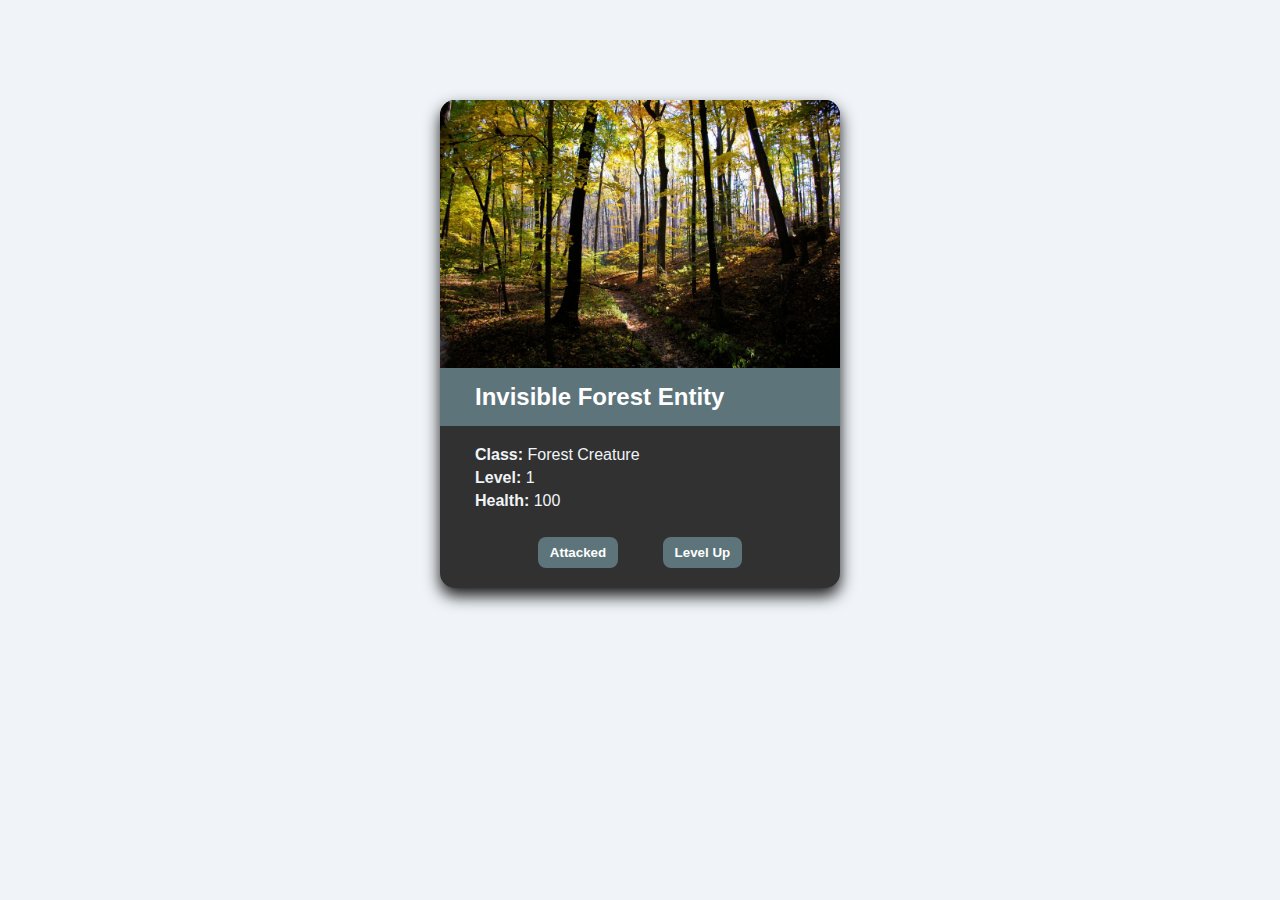
<file: charactercard/index.html>
<!DOCTYPE html>
<html lang="en">
  <head>
    <meta charset="UTF-8" />
    <meta name="viewport" content="width=device-width, initial-scale=1.0" />
    <title>Invisible Forest Entity</title>
    <meta name="description" content="Interactive character card for Invisible Forest Entity with level and health controls." />

    <!-- Open Graph (Facebook, LinkedIn, etc.) -->
    <meta property="og:type" content="website" />
    <meta property="og:title" content="Invisible Forest Entity Character Card" />
    <meta property="og:description" content="A JavaScript object character card with attack and level-up methods." />
    <meta property="og:url" content="https://example.com/wdd131/charactercard/" />
    <meta property="og:image" content="https://example.com/wdd131/charactercard/images/forest.jpg" />

    <!-- Twitter Card -->
    <meta name="twitter:card" content="summary_large_image" />
    <meta name="twitter:title" content="Invisible Forest Entity Character Card" />
    <meta name="twitter:description" content="A JavaScript object character card with attack and level-up methods." />
    <meta name="twitter:image" content="https://example.com/wdd131/charactercard/images/forest.jpg" />

    <link rel="stylesheet" href="./charactercard.css" />
    <script src="./charactercard.js" defer></script>
  </head>
  <body>
    <main class="card" aria-live="polite">
      <img class="image" src="./images/forest.jpg" alt="Invisible Forest Entity standing in a misty forest" />

      <h1 class="name" id="characterName"></h1>

      <section class="stats" aria-label="Character statistics">
        <p><strong>Class:</strong> <span id="characterClass"></span></p>
        <p><strong>Level:</strong> <span id="characterLevel"></span></p>
        <p><strong>Health:</strong> <span id="characterHealth"></span></p>
        <p id="statusMessage"></p>
      </section>

      <div class="buttons">
        <button type="button" id="attackBtn">Attacked</button>
        <button type="button" id="levelUpBtn">Level Up</button>
      </div>
    </main>
  </body>
</html>
</file>
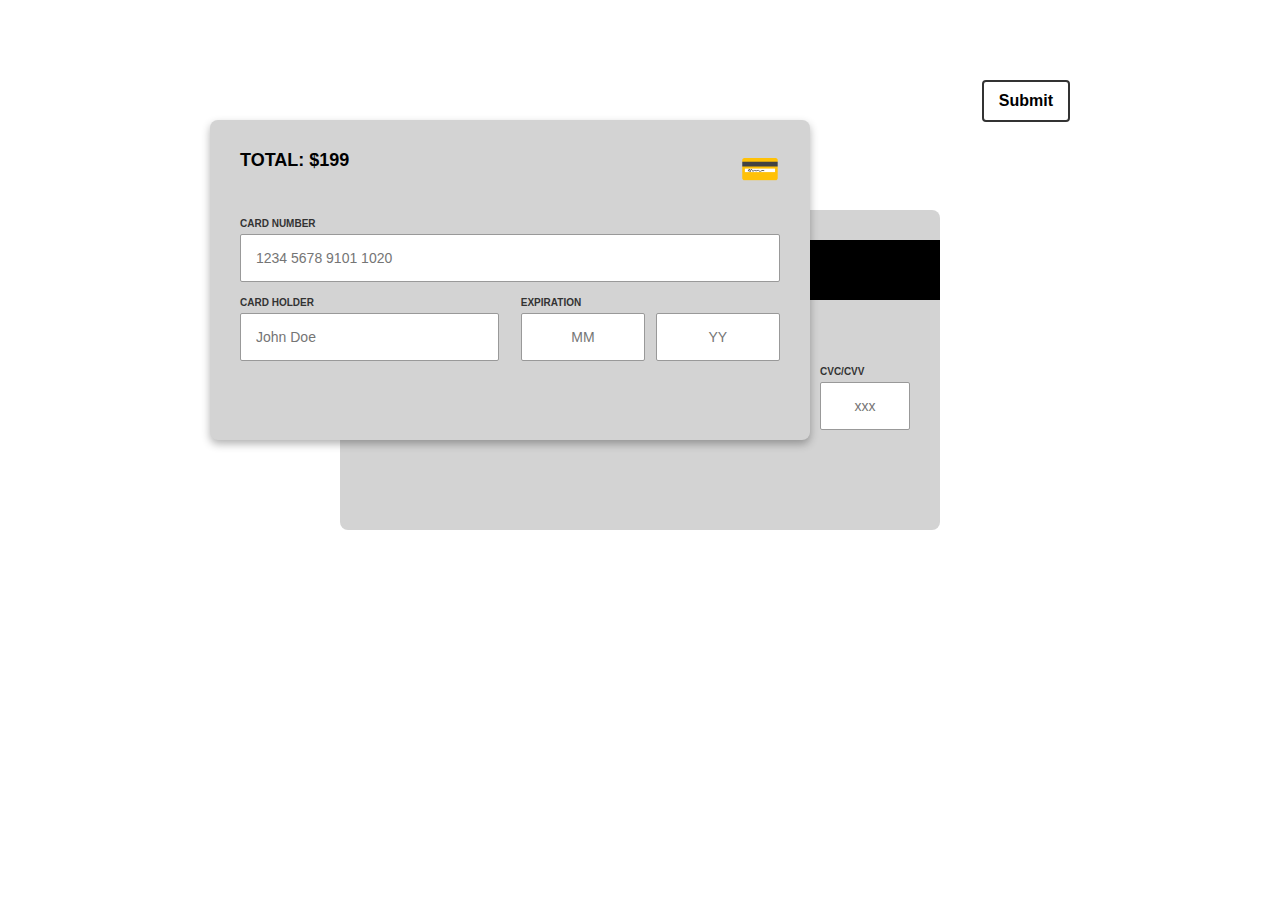
<file: creditcard/index.html>
<!DOCTYPE html>
<html lang="en">
<head>
    <meta charset="UTF-8">
    <meta name="viewport" content="width=device-width, initial-scale=1.0">
    <title>Credit Card Form</title>
    <link rel="icon" type="image/png" href="data:image/svg+xml,<svg xmlns='http://www.w3.org/2000/svg' viewBox='0 0 100 100'><text y='75' font-size='75'>💳</text></svg>">
    <link rel="stylesheet" href="creditcard.css">
    <script src="creditcard.js" defer></script>
</head>
<body>
    <main>
        <section class="errors"></section>
        <div class="card-container">
            <div class="card-front">
                <div class="card-total">TOTAL: $199</div>
                <div class="card-icon">💳</div>
                
                <div class="card-number-field">
                    <label for="number">CARD NUMBER</label>
                    <input type="text" id="number" name="cardNumber" placeholder="1234 5678 9101 1020" maxlength="16" required>
                </div>

                <div class="card-name-field">
                    <label for="name">CARD HOLDER</label>
                    <input type="text" id="name" name="cardName" placeholder="John Doe" required>
                </div>

                <div class="card-expiration-field">
                    <label for="expirationDate">EXPIRATION</label>
                    <input type="text" id="month" name="expMonth" placeholder="MM" maxlength="2" aria-labelledby="expirationDate" required>
                    <input type="text" id="year" name="expYear" placeholder="YY" maxlength="2" aria-labelledby="expirationDate" required>
                </div>
            </div>

            <div class="card-back">
                <div class="card-stripe"></div>
                <div class="card-cvv-field">
                    <label for="cvv">CVC/CVV</label>
                    <input type="text" id="cvv" name="cvv" placeholder="xxx" maxlength="3" required>
                </div>
            </div>

            <form id="cardForm">
                <button type="submit">Submit</button>
            </form>
        </div>
        <section id="message"></section>
    </main>
</body>
</html>
</file>
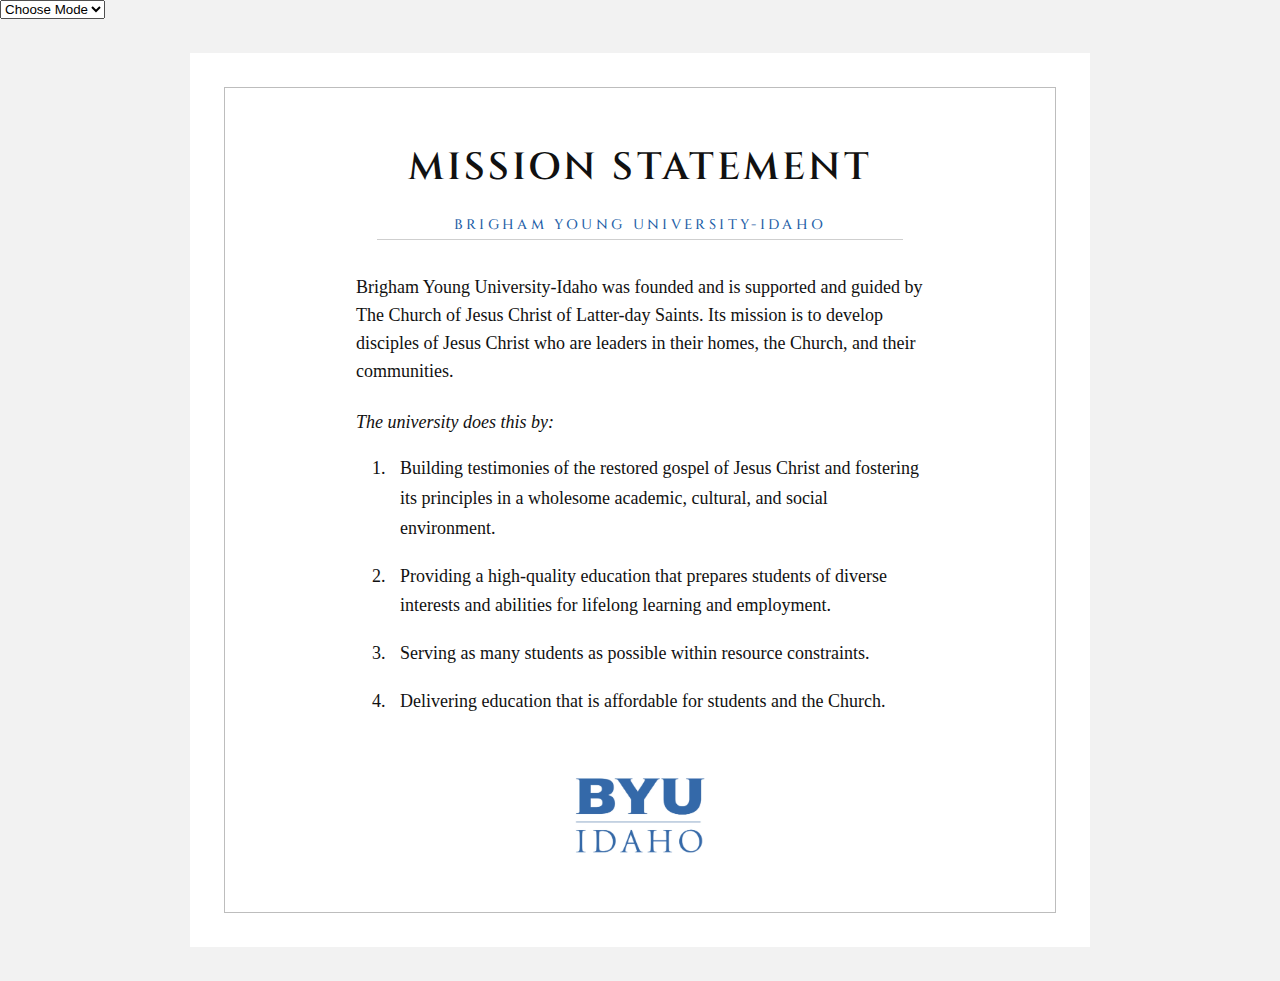
<file: mission/index.html>
<!doctype html>
<html lang="en">
<head>
  <meta name="viewport" content="width=device-width, initial-scale=1" />
  <meta description="Mission statement clone page assignment">
  <meta author="Corbin Probasco">
  <meta charset="utf-8" />
                  
  <title>Mission Statement</title>

  <link href="https://fonts.googleapis.com/css2?family=Cinzel&display=swap" rel="stylesheet">
  <link rel="stylesheet" href="styles.css"/>
  <script src="dom.js" defer></script>
</head>

<body>
  <select>
    <option>Choose Mode</option>
    <option value="dark">Dark</option>
    <option value="light">Light</option>
  </select>
  <main class="page">
    <div class="frame">
      <h1 class="title">MISSION STATEMENT</h1>

      <div class="subtitle">BRIGHAM YOUNG UNIVERSITY-IDAHO</div>
      <div class="line" aria-hidden="true"></div>

      <div class="main-text">
        <p>
          Brigham Young University-Idaho was founded and is supported and guided by
          The Church of Jesus Christ of Latter-day Saints. Its mission is to develop
          disciples of Jesus Christ who are leaders in their homes, the Church, and
          their communities.
        </p>

        <p class="italics">The university does this by:</p>

        <ol class="mission-list">
          <li>
            Building testimonies of the restored gospel of Jesus Christ and fostering its
            principles in a wholesome academic, cultural, and social environment.
          </li>
          <li>
            Providing a high-quality education that prepares students of diverse interests
            and abilities for lifelong learning and employment.
          </li>
          <li>
            Serving as many students as possible within resource constraints.
          </li>
          <li>
            Delivering education that is affordable for students and the Church.
          </li>
        </ol>

        <div class="logo">
            <img src="byui-logo-blue.webp" alt="logo" /> 
        </div>
      </div>
    </div>
  </main>
</body>
</html>
</file>
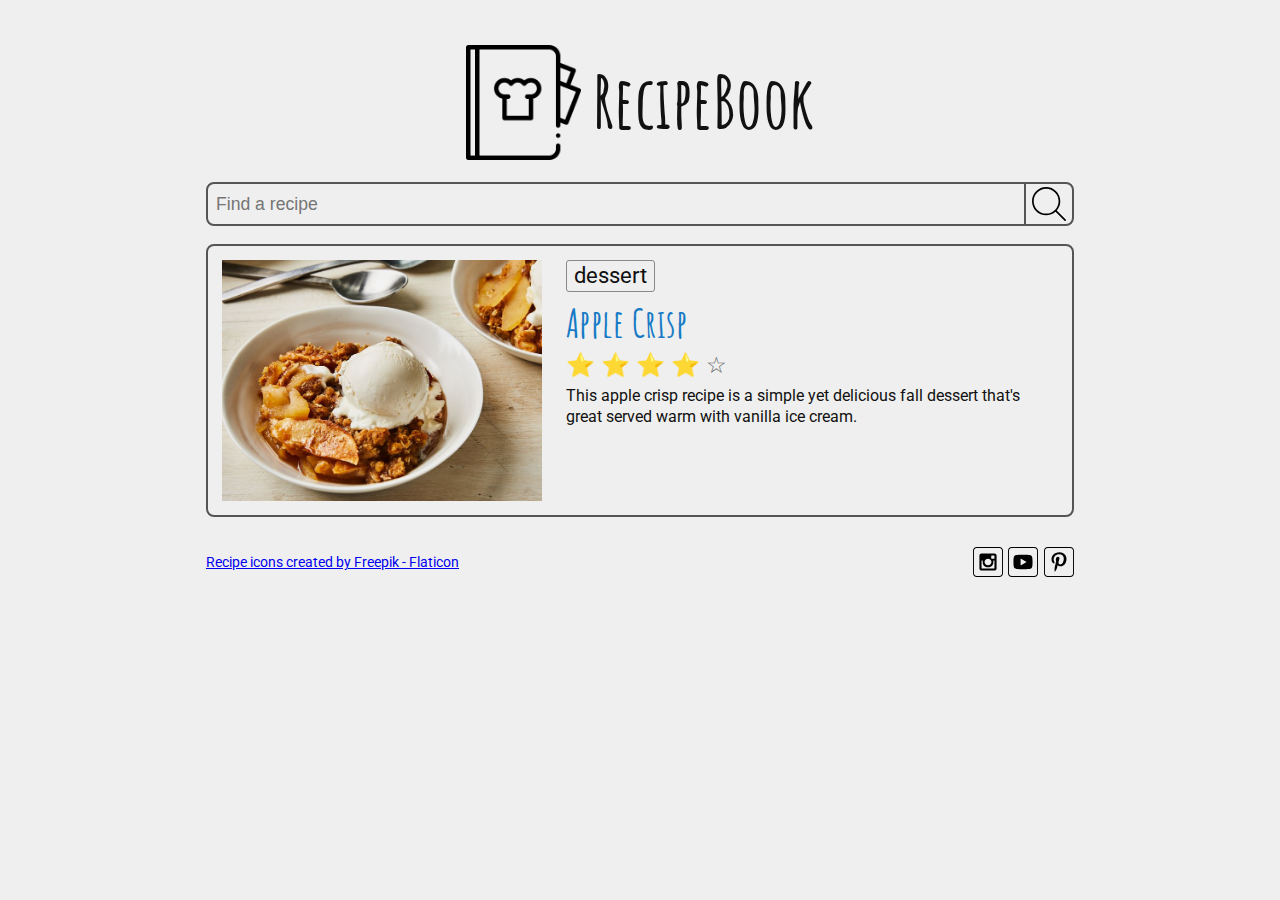
<file: recipies/index.html>
<!doctype html>
<html lang="en">
	<head>
		<meta charset="UTF-8">
		<meta name="viewport" content="width=device-width, initial-scale=1.0">
		<title>RecipeBook</title>
		<meta
			name="description"
			content="RecipeBook helps you quickly discover simple and delicious recipes like Apple Crisp."
		>
        <!-- Open Graph (Facebook, LinkedIn, etc.) -->
        <meta property="og:type" content="website">
		<meta property="og:title" content="RecipeBook">
		<meta property="og:description" content="Find simple and delicious recipes with RecipeBook.">
		<meta property="og:url" content="https://your-domain.example/recipies/">
		<meta property="og:image" content="images/social-preview-image.png">

        <!-- X Card -->
		<meta name="twitter:card" content="summary_large_image">
		<meta name="twitter:title" content="RecipeBook">
		<meta name="twitter:description" content="Find simple and delicious recipes with RecipeBook.">
		<meta name="twitter:image" content="images/social-preview-image.png">

        <!-- One favicon (ICO works everywhere) -->
        <link rel="icon" href="/favicon.ico">

        <!-- One Apple Touch Icon (iOS home screen) -->
        <link rel="apple-touch-icon" href="images/apple-touch-icon.png">
                
		<link rel="preconnect" href="https://fonts.googleapis.com">
		<link rel="preconnect" href="https://fonts.gstatic.com" crossorigin>
		<link
			href="https://fonts.googleapis.com/css2?family=Amatic+SC:wght@700&family=Roboto:wght@400;700&display=swap"
			rel="stylesheet"
		>
		<link rel="stylesheet" href="style.css">
	</head>
	<body>
		<main class="page">
			<header class="site-header">
				<div class="brand">
					<img src="images/recipe-book.png" alt="RecipeBook logo" class="brand-logo">
					<h1>RecipeBook</h1>
				</div>

				<form class="search" role="search" aria-label="Search recipes">
					<label class="visually-hidden" for="recipe-search">Find a recipe</label>
					<input id="recipe-search" name="q" type="search" placeholder="Find a recipe">
					<button type="submit" aria-label="Submit recipe search">
						<img src="images/search.svg" alt="">
					</button>
				</form>
			</header>

			<article class="recipe-card">
				<img
					src="images/apple-crisp.jpg"
					alt="A bowl of apple crisp topped with vanilla ice cream"
					class="recipe-image"
				>

				<div class="recipe-content">
					<p class="tag">dessert</p>
					<h2>Apple Crisp</h2>

					<span class="rating" role="img" aria-label="Rating: 4 out of 5 stars">
						<span aria-hidden="true" class="icon-star">⭐</span>
						<span aria-hidden="true" class="icon-star">⭐</span>
						<span aria-hidden="true" class="icon-star">⭐</span>
						<span aria-hidden="true" class="icon-star">⭐</span>
						<span aria-hidden="true" class="icon-star-empty">☆</span>
					</span>

					<p class="description">
						This apple crisp recipe is a simple yet delicious fall dessert that's
						great served warm with vanilla ice cream.
					</p>
				</div>
			</article>

			<footer class="site-footer">
				<a
					href="https://www.flaticon.com/free-icons/recipe"
					title="recipe icons"
					class="attribution"
				>
					Recipe icons created by Freepik - Flaticon
				</a>

				<div class="social">
					<!-- Social media icons provided under CC from https://www.iconfinder.com/AlfredoCreates  -->
					<a href="#" aria-label="Instagram">
						<img src="images/instagram_icon.svg" alt="instagram icon">
					</a>
					<a href="#" aria-label="YouTube">
						<img src="images/youtube_icon.svg" alt="youtube icon">
					</a>
					<a href="#" aria-label="Pinterest">
						<img src="images/pinterest_icon.svg" alt="pinterest icon">
					</a>
				</div>
			</footer>
		</main>
	</body>
</html>
</file>
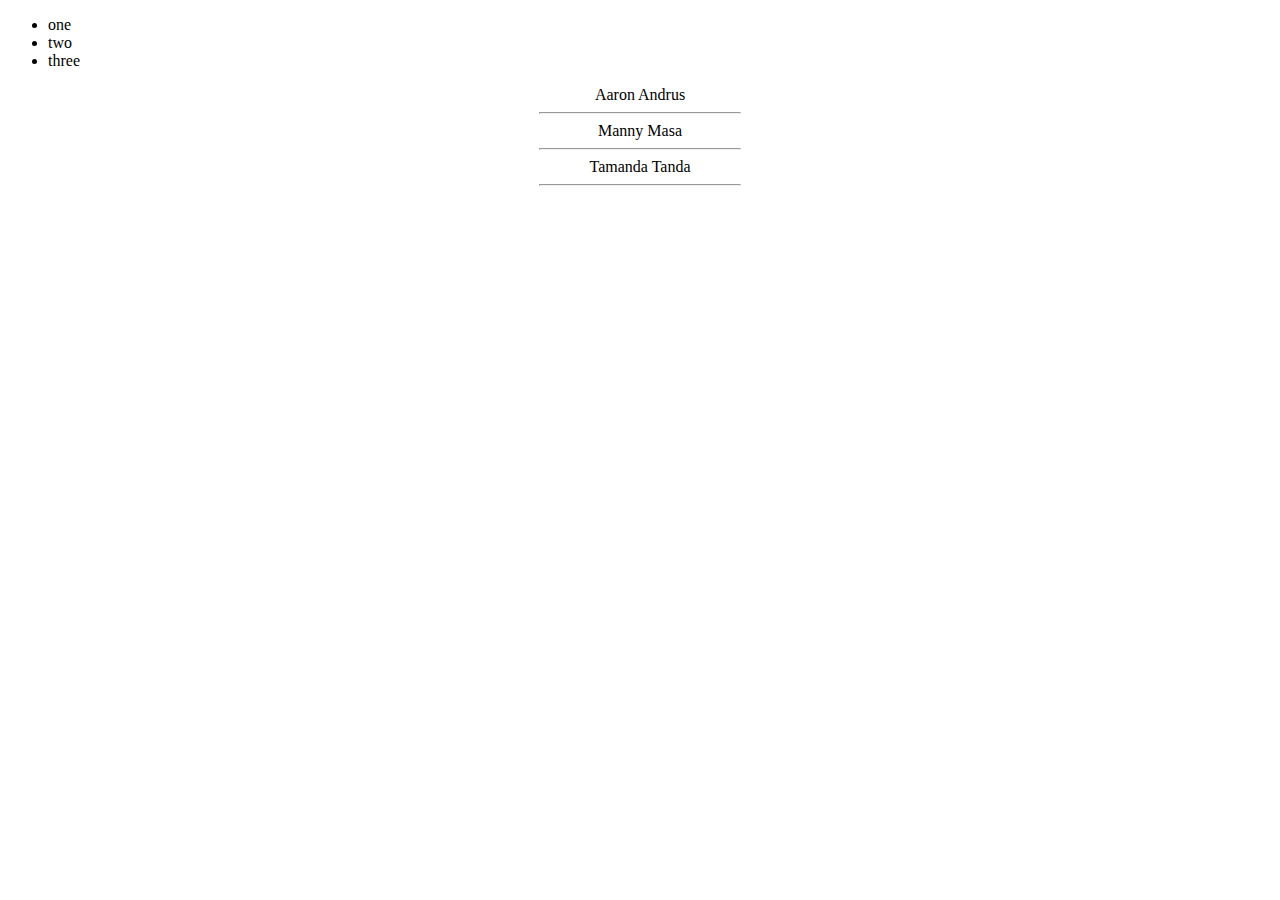
<file: ponder/arrays.html>
<!DOCTYPE html>
<html lang="en">
<head>
    <meta charset="UTF-8">
    <meta name="viewport" content="width=device-width, initial-scale=1.0">
    <title>Array Methods</title>
    <script src="arrays.js" defer></script>
    <style>
        .format{
            text-align: center ;
        }
        hr{
            width: 200px;
        }
    </style>
</head>
<body>
    <ul id="myList">

    </ul> 
    <div id="studentContainer"></div>
</body>
</html>
</file>
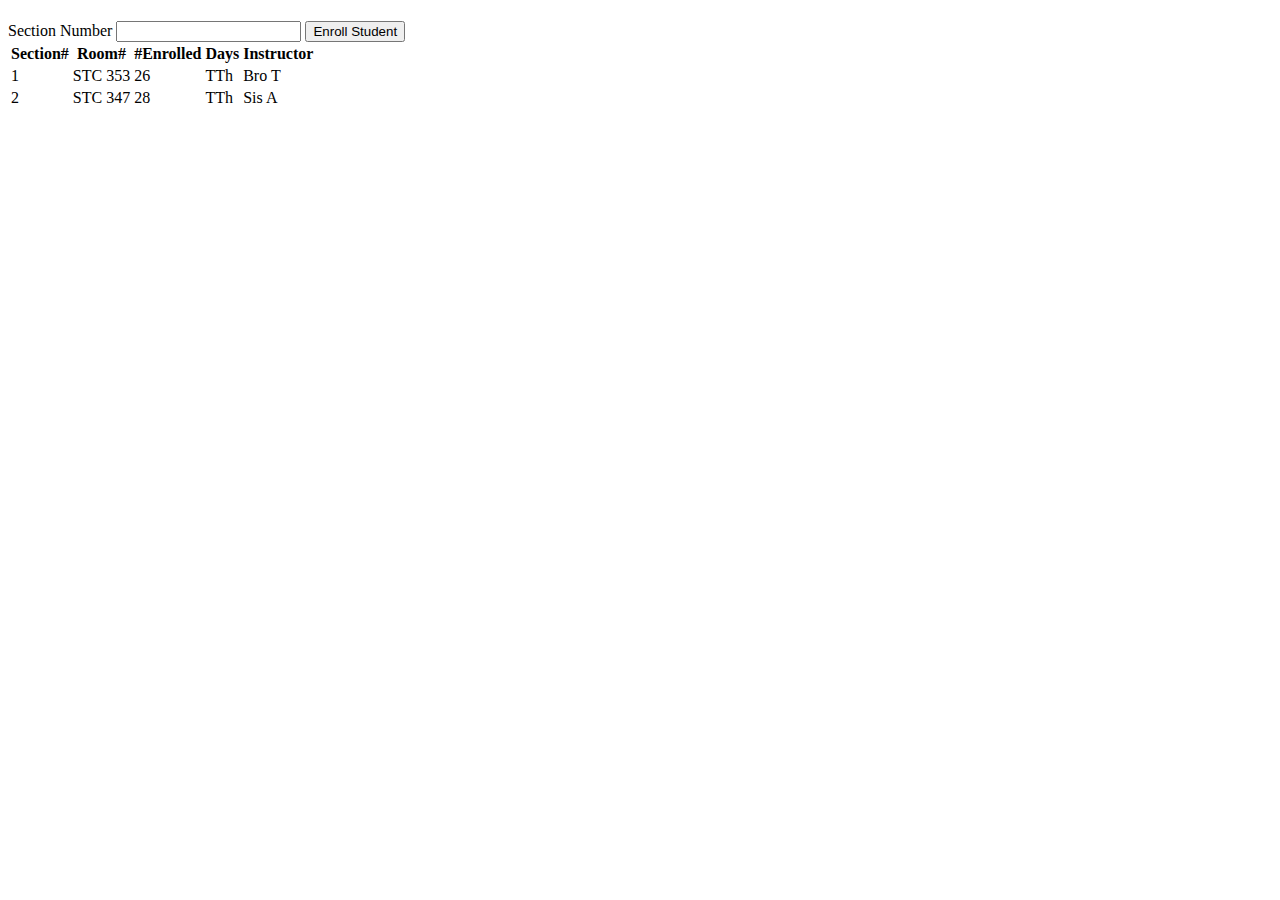
<file: ponder/courses.html>
<!DOCTYPE html>
<html lang="en">
<head>
    <meta charset="UTF-8">
    <meta name="viewport" content="width=device-width, initial-scale=1.0">
    <title>JS objects</title>
    <script src="courses.js" defer></script>
</head>
<body>
    <h1 id="courseName"></h1>
    <h2 id="courseCode"></h2>
    <label for="sectionNumber">Section Number</label>
    <input id="sectionNumber" />
    <button id="enrollStudent">Enroll Student</button>
    <table>
        <thead>
            <tr>
            <th>Section#</th>
            <th>Room#</th>
            <th>#Enrolled</th>
            <th>Days</th>
            <th>Instructor</th>
            </tr>
        </thead>
    <tbody id="sections"></tbody>
    </table>
</body>
</html>
</file>
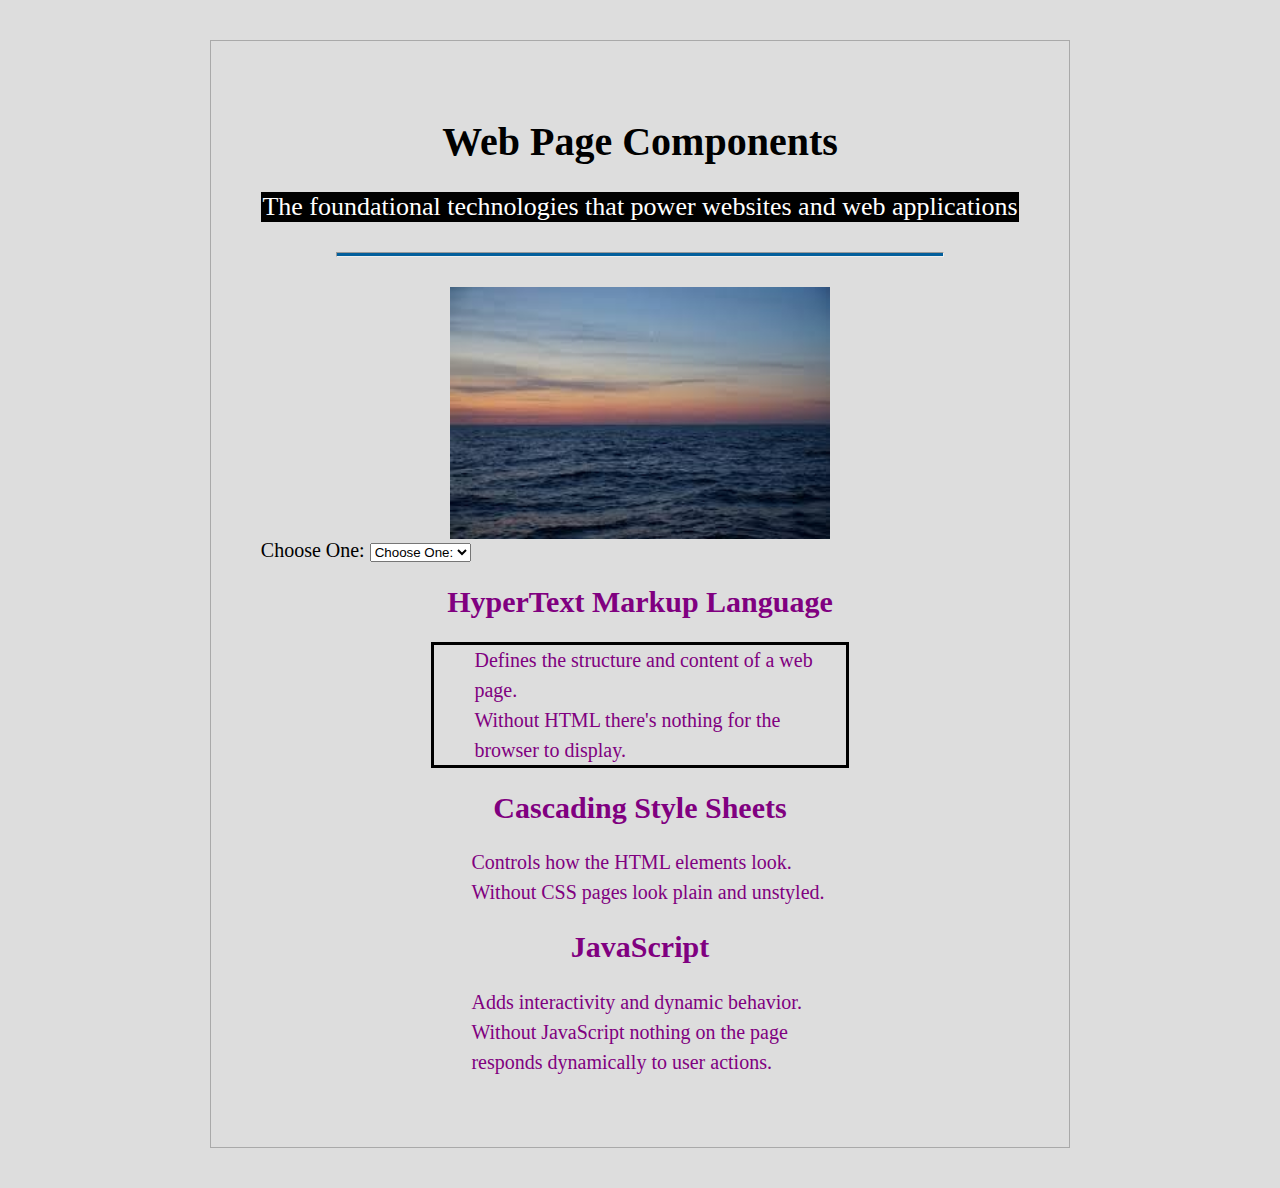
<file: ponder/dom.html>
<!DOCTYPE html>
<html lang="en">
<head>
    <meta charset="UTF-8">
    <meta name="description" content="An in-depth guide to HTML meta tags.">
    <meta name="author" content="Jane Doe">
    <meta name="viewport" content="width=device-width, initial-scale=1.0">
    <title>Meta tags and css review</title>
    <link href="dom.css" rel="stylesheet">
    <script src="dom.js" defer></script>
</head>
<body>
<div id="content">
    <h1>HTML, CSS, and JS</h1>
    
    <p>The foundational technologies that power websites and web applications</p>
    <hr>
    <img src="https://wddbyui.github.io/wdd131/images/trifecta.png" alt="JS, CSS, and HTML logos">

        <label for="webdevlist">Choose One:</label>
        <select name="code" id="webdevlist">
            <option>Choose One:</option>
            <option value="html">HTML</option>
            <option value="css">CSS</option>
            <option value="js">JavaScript</option>
        </select>                   
            
    <div id="topics">
        <h2 id="html">HyperText Markup Language</h2>
        <ul class="list">
            <li>Defines the structure and content of a web page.</li>
            <li>Without HTML there's nothing for the browser to display.</li>
        </ul>
        <h2>Cascading Style Sheets</h2>
        <ul class="list">
            <li>Controls how the HTML elements look.</li>
            <li>Without CSS pages look plain and unstyled.</li>
        </ul>
        <h2>JavaScript</h2>
        <ul class="list">
            <li>Adds interactivity and dynamic behavior.</li>
            <li>Without JavaScript nothing on the page responds dynamically to user actions.</li>
        </ul>
    </div>
</div>
</body>
</html>
</file>
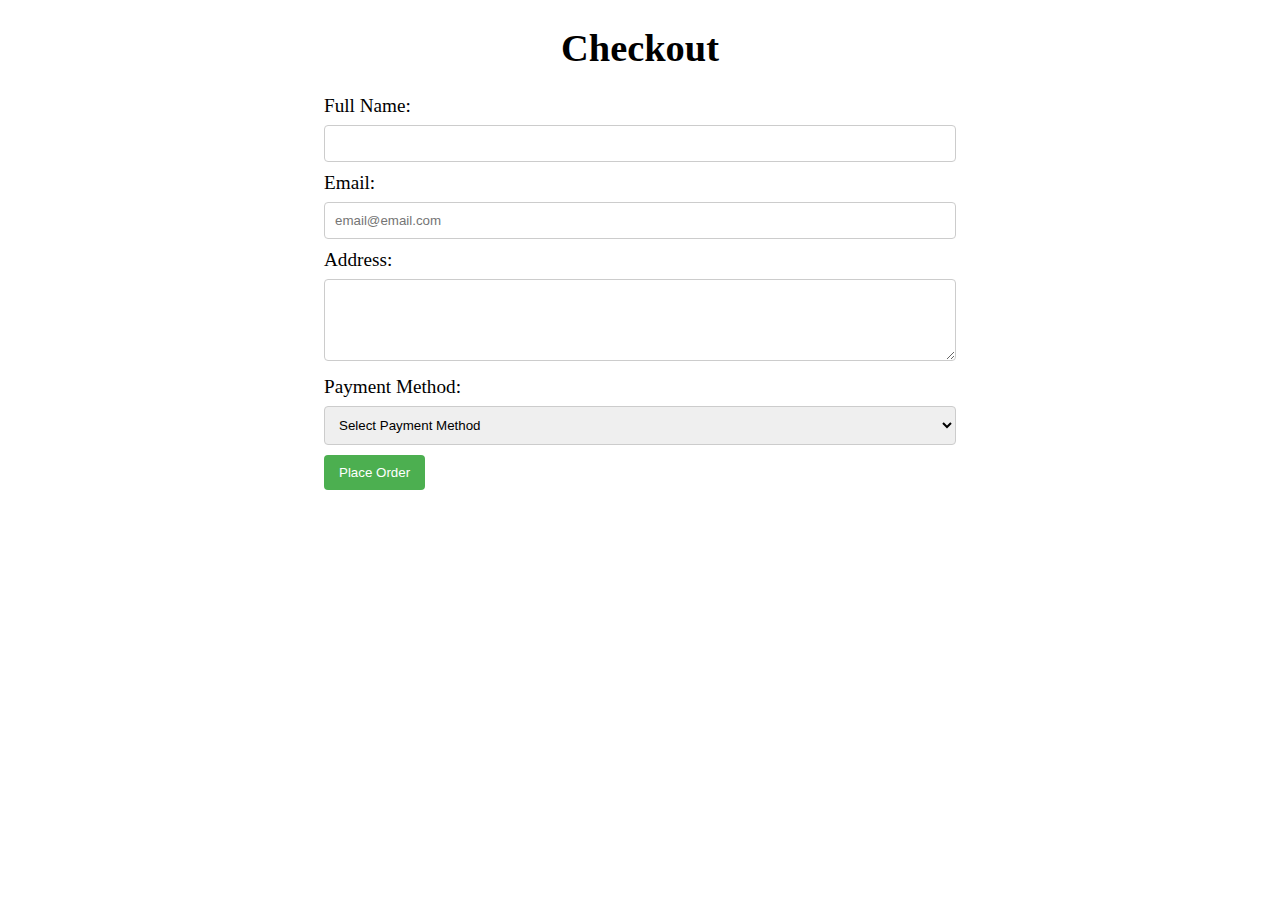
<file: ponder/form.html>
<!DOCTYPE html>
<html lang="en">
  <head>
    <meta charset="UTF-8" />
    <meta name="viewport" content="width=device-width, initial-scale=1.0" />
    <title>Checkout Form</title>
    <link rel="icon" href="favicon.png">
    <link rel="stylesheet" href="form.css"/>
    <script src="form.js" defer></script>
  </head>
  <body>
    <header><h1>Checkout</h1></header>
    <main>
      <section class="errors"></section>
      <form id="checkoutForm" action="completed.html" method="get">
        <label for="fullName">Full Name:</label>
        <input type="text" id="fullName" name="fullName" required>
        <label for="email">Email:</label>
        <input type="email" id="email" name="email" placeholder="email@email.com" required>
        <label for="address">Address:</label>
        <textarea id="address" name="address" rows="4" required></textarea>
        <label for="paymentMethod">Payment Method:</label>
        <select id="paymentMethod" name="paymentMethod" required aria-expanded="false" aria-controls="creditCardnumberContainer paypalUsernameContainer">
            <option value="">Select Payment Method</option>
            <option value="creditCard">Credit Card</option>
            <option value="paypal">PayPal</option>
        </select>

        <!-- Container for credit card details -->
        <p id="creditCardNumberContainer" class="hide" role="region" aria-labelledby="creditCardLabel">
            <label id="creditCardLabel" for="creditCardNumber">Credit Card Number:</label>
            <input
            type="text"
            id="creditCardNumber"
            name="creditCardNumber"
            pattern="[0-9]{16}"
            placeholder="Enter 16 digits"
            required
            />
            <label for="expirationDate">Expiration</label>
            <input 
            type="text" 
            id="month" 
            name="expMonth" 
            placeholder="MM" 
            aria-labelledby="expirationDate">
            <input 
            type="text" 
            id="year" 
            name="expYear" 
            placeholder="YY" 
            aria-labelledby="expirationDate">
        </p>
      
        <!-- Container for PayPal details -->
        <p id="paypalUsernameContainer" class="hide" role="region" aria-labelledby="paypalLabel">
            <label id="paypalLabel" for="paypalUsername">PayPal Username:</label>
            <input
            type="text"
            id="paypalUsername"
            name="paypalUsername"
            placeholder="Enter PayPal username"
            required
            />
        </p>

        <button type="submit">Place Order</button>
      </form>
    </main>
  </body>
</html>
</file>
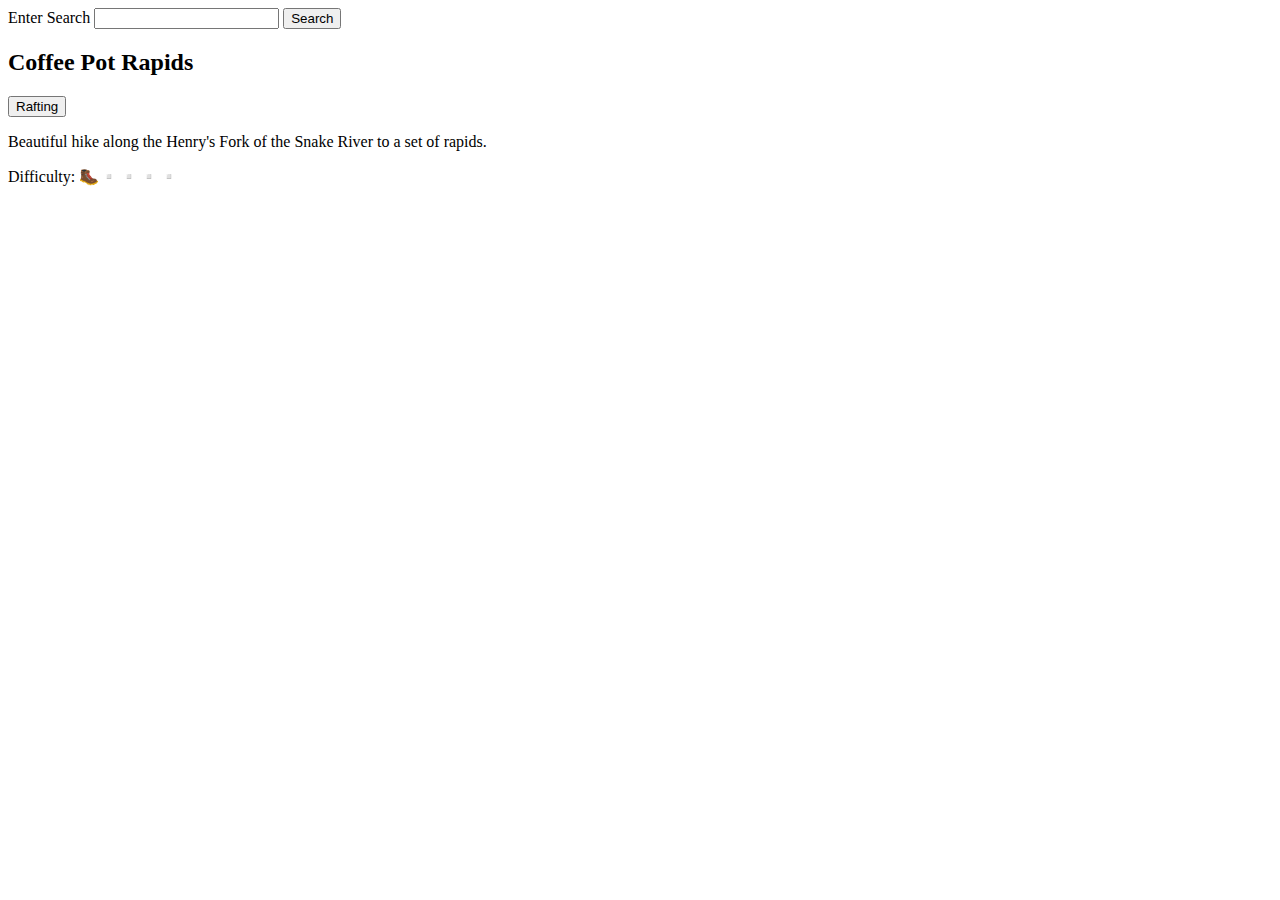
<file: ponder/hikes.html>
<html>
  <head>
    <title>Sorting Activities</title>
    <script defer src="hikes.js"></script>
  </head>
  <body>
    <label for="search">Enter Search</label>
    <input id="search" type="text">
    <button>Search</button>
    <div id="hike-container">
        
    </div>
  </body>
</html>
</file>
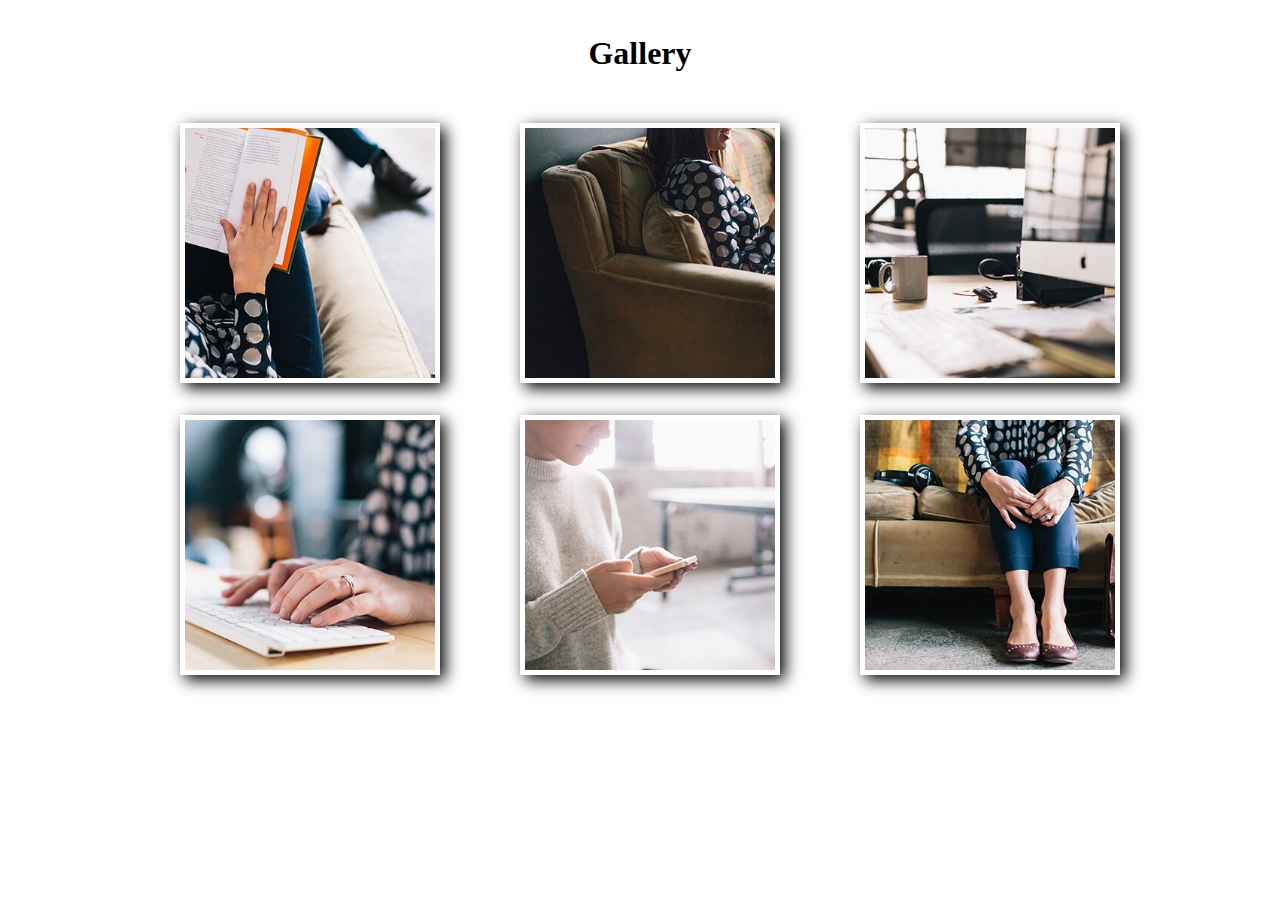
<file: ponder/modal.html>
<!DOCTYPE html>
<html lang="en">
<head>
    <meta charset="UTF-8">
    <meta name="viewport" content="width=device-width, initial-scale=1.0">
    <title>Modal</title>
    <link rel="stylesheet" href="modal.css">
    <script src="modal.js" defer></script>
</head>
<body>
    
    <h1>Gallery</h1>
    <section class="gallery">
        <figure>  
            <img src="images/book-sm.jpg" alt="person reading a book">
        </figure>
        <figure>  
            <img src="images/couch-sm.jpg" alt="person sitting on a couch with a phone">
        </figure>
        <figure>  
            <img src="images/desk-sm.jpg" alt="a work desktop">
        </figure>
        <figure>  
            <img src="images/keyboard-sm.jpg" alt="person typing on a keyboard">
        </figure>
        <figure>  
            <img src="images/phone-sm.jpg" alt="person looking at a phone">
        </figure>
        <figure>  
            <img src="images/sit-sm.jpg" alt="person sitting on a couch">
        </figure>
    </section>
    <dialog>
        <img>
        <button class="close-viewer">X</button>
    </dialog>
            
</body>
</html>
</file>
<file: charactercard/charactercard.css>
body {
    font-family: Palatino Linotype, sans-serif;
    background: #f0f4f8;
  }

  .card {
    background: #313131;
    border-radius: 15px;
    box-shadow: 0 8px 16px rgba(0,0,0,0.9);
    width: 400px; 
    margin: 100px auto;
  }

  .image{
    width: 400px;
    border-radius: 15px 15px 0 0;
    }

  .name {
    font-size: 1.5em;
    font-weight: bold;
    margin: -4px 0 20px 0;
    color: white;
    padding: 15px 0 15px 35px;
    background-color: #5d747b;
  }

  .stats {
    margin: 10px 15px 7px 35px;
    text-align: left;
  }

  .stats p {
    margin: 5px 0;
    color: #f0f4f8;
  }

  .buttons {
    text-align: center;
  }

  button {
    padding: 8px 12px;
    margin: 20px;
    border: none;
    border-radius: 8px;
    background-color: #5d747b;
    color: white;
    font-weight: bold;
    cursor: pointer;
    transition: background-color 0.5s ease;
  }

  button:hover {
    background-color: #58605a;
  }
</file>
<file: creditcard/creditcard.css>
* {
    margin: 0;
    padding: 0;
    box-sizing: border-box;
}

body {
    font-family: Arial, sans-serif;
    background: #fff;
    font-size: 16px;
}

main {
    max-width: 900px;
    margin: 40px auto;
    padding: 20px;
}

.errors {
    color: red;
    text-align: center;
    margin-bottom: 20px;
}

.card-container {
    position: relative;
    height: 500px;
    margin-bottom: 20px;
}

.card-front,
.card-back {
    background: #d3d3d3;
    border-radius: 8px;
    padding: 30px;
    position: absolute;
    width: 100%;
    max-width: 600px;
}

.card-front {
    top: 40px;
    left: 0;
    z-index: 10;
    height: 320px;
    box-shadow: 0 4px 8px rgba(0, 0, 0, 0.3);
}

.card-back {
    top: 130px;
    left: 130px;
    z-index: 5;
    height: 320px;
}

.card-total {
    font-size: 18px;
    font-weight: bold;
    margin-bottom: 10px;
    float: left;
}

.card-icon {
    font-size: 32px;
    text-align: right;
    margin-bottom: 30px;
}

.card-number-field {
    clear: both;
    margin-bottom: 15px;
}

.card-name-field {
    width: 48%;
    float: left;
    margin-right: 4%;
}

.card-expiration-field {
    width: 48%;
    float: left;
    font-size: 0;
}

.card-name-field,
.card-expiration-field {
    margin-bottom: 15px;
}

.card-expiration-field label {
    font-size: 10px;
}

label {
    display: block;
    font-size: 10px;
    font-weight: bold;
    color: #333;
    margin-bottom: 5px;
    text-transform: uppercase;
}

input {
    width: 100%;
    padding: 15px;
    border: 1px solid #999;
    border-radius: 2px;
    font-size: 14px;
}

.card-expiration-field input {
    font-size: 14px;
    width: 48%;
    display: inline-block;
    text-align: center;
    vertical-align: top;
}

.card-expiration-field input:first-of-type {
    margin-right: 4%;
}

.card-stripe {
    width: calc(100% + 60px);
    height: 60px;
    background: #000;
    margin-left: -30px;
    margin-bottom: 25px;
}

.card-cvv-field {
    position: absolute;
    right: 30px;
    bottom: 100px;
}

.card-cvv-field input {
    width: 90px;
    text-align: center;
}

form {
    text-align: right;
}

button {
    background: white;
    border: 2px solid #333;
    padding: 10px 15px;
    border-radius: 4px;
    cursor: pointer;
    font-size: 16px;
    font-weight: bold;
}

button:hover {
    background: #f5f5f5;
}

#message {
    padding: 12px;
    border-radius: 4px;
    text-align: center;
    margin-top: 20px;
}

#message.success {
    background-color: #c8e6c9;
    color: #1b5e20;
}

#message.error {
    background-color: #ffcdd2;
    color: #b71c1c;
}
</file>
<file: mission/styles.css>
:root{
  --byu-blue: #1f5fa8;
  --main-text: #111;
  --line: #cfcfcf;
  --frame: #bdbdbd;
}

body{
  margin: 0;
  background: #f2f2f2;
  color: var(--main-text);
  font-family: "Cormorant Garamond", Georgia, "Times New Roman", serif;
}

.page{
  width: 900px;
  margin: 34px auto;
  background: #fff;
  padding: 34px;        
  box-sizing: border-box;
}


.frame{
  border: 1px solid var(--frame);
  padding: 54px 86px 54px; 
  box-sizing: border-box;
}

.title{
  margin: 0;
  text-align: center;
  font-family: "Cinzel", serif;
  font-weight: 600;
  letter-spacing: 0.08em;
  font-size: 38px;
}

.subtitle{
  margin-top: 22px;
  text-align: center;
  font-family: "Cinzel", serif;
  font-weight: 500;
  color: var(--byu-blue);
  letter-spacing: 0.24em;
  font-size: 14px;
}

.line{
  width: 80%;
  height: 1px;
  background: var(--line);
  margin: 5px auto 0;
}


.main-text{
  margin-top: 34px;
  margin-left: 45px;
  margin-right: 45px;
  font-size: 18px;
  line-height: 1.55;
}

.italics{
  padding-top: 5px;
  font-style: italic;
}


.mission-list{
  margin: 18px 0 0;
  padding-left: 34px;
  line-height: 1.65;
}

.mission-list li{
  margin: 18px 0;
  padding-left: 10px;
}


.logo img {
  width: 150px;
  height: auto;
  display: block;
  margin: 0 auto;
  padding-top: 40px;

}
</file>
<file: recipies/style.css>
:root {
	--page-bg: #efefef;
	--text: #111;
	--border: #555;
	--link: #167ac6;
	--star: #f3c22f;
	--star-empty: #6a6a6a;
}

* {
	box-sizing: border-box;
}

body {
	margin: 0;
	font-family: Roboto, Arial, sans-serif;
	color: var(--text);
	background: var(--page-bg);
}

.page {
	min-height: 100vh;
	display: flex;
	flex-direction: column;
	padding: 2rem 1rem 1.5rem;
	max-width: 900px;
	margin: 0 auto;
}

.site-header {
	display: flex;
	flex-direction: column;
	gap: 1.1rem;
}

.brand {
	display: flex;
	align-items: center;
	justify-content: center;
	gap: 0.75rem;
}

.brand-logo {
	width: 80px;
	height: auto;
}

h1,
h2 {
	margin: 0;
	font-family: "Amatic SC", cursive;
	font-weight: 700;
	text-transform: capitalize;
	letter-spacing: 0.5px;
}

h1 {
	font-size: 3.2rem;
	line-height: 1;
}

h2 {
	font-size: 2.4rem;
	color: var(--link);
}

.search {
	display: flex;
	align-items: stretch;
	border: 2px solid var(--border);
	border-radius: 8px;
	overflow: hidden;
}

.search input {
	width: 100%;
	border: 0;
	background: transparent;
	font-size: 1.1rem;
	padding: 0.6rem 0.5rem;
}

.search input:focus {
	outline: none;
}

.search button {
	border: 0;
	border-left: 2px solid var(--border);
	background: transparent;
	width: 48px;
	display: flex;
	align-items: center;
	justify-content: center;
	cursor: pointer;
}

.search button img {
	width: 34px;
	height: 34px;
}

.recipe-card {
	margin-top: 1rem;
	border: 2px solid var(--border);
	border-radius: 8px;
	display: flex;
	flex-direction: column;
	padding: 0.9rem;
	gap: 0.75rem;
}

.recipe-image {
	width: 100%;
	height: auto;
	display: block;
}

.recipe-content {
	display: flex;
	flex-direction: column;
	align-items: flex-start;
	gap: 0.5rem;
}

.tag {
	margin: 0;
	border: 1px solid #888;
	padding: 0.25rem 0.45rem;
	border-radius: 3px;
	font-size: 1.35rem;
	line-height: 1;
	text-transform: lowercase;
}

.rating {
	font-size: 1.45rem;
	line-height: 1;
}

.icon-star {
	color: var(--star);
}

.icon-star-empty {
	color: var(--star-empty);
}

.description {
	display: none;
	margin: 0;
	line-height: 1.35;
}

.site-footer {
	margin-top: auto;
	padding-top: 1.1rem;
	display: flex;
	flex-direction: column-reverse;
	align-items: center;
	gap: 0.6rem;
}

.attribution {
	font-size: 0.86rem;
}

.social {
	display: flex;
	gap: 0.35rem;
}

.social img {
	width: 30px;
	height: 30px;
	display: block;
}

.visually-hidden {
	position: absolute;
	width: 1px;
	height: 1px;
	padding: 0;
	margin: -1px;
	overflow: hidden;
	clip: rect(0, 0, 0, 0);
	border: 0;
}

@media (min-width: 700px) {
	.page {
		padding-top: 2.8rem;
	}

	.brand-logo {
		width: 115px;
	}

	h1 {
		font-size: 4.5rem;
	}

	.search {
		margin-top: 0.3rem;
	}

	.recipe-card {
		margin-top: 1.1rem;
		flex-direction: row;
		align-items: flex-start;
	}

	.recipe-image {
		width: 46%;
		max-width: 320px;
	}

	.recipe-content {
		padding-left: 0.7rem;
		gap: 0.45rem;
	}

	.description {
		display: block;
	}

	.site-footer {
		margin-top: 0.8rem;
		flex-direction: row;
		justify-content: space-between;
		align-items: center;
	}
}
</file>
<file: ponder/dom.css>
body {
    background-color: #ddd;
    font-size: 20px;
}
#content {
    max-width: 60%;
    margin: 40px auto;
    border: 1px solid darkgrey;
    padding: 50px;
}
p {
    color: #035f9c;
    font-size: 1.3em;
}
hr {
    height: 3px;
    background-color: #035f9c;
    margin: 30px auto;
    width: 80%;
}
h1, h2, p {
    text-align: center;
}
img {
    display: block;
    margin: 0 auto;
    width: 50%;
}
#topics {
    width: 55%;
    margin: 0 auto;
    line-height: 1.5em;
}
.list {
    list-style-type: none;
}
                
.background {
    background-color: #000;
    color: #fff;
}
</file>
<file: ponder/form.css>
/* form-demo.css */
body {
  font-size: 1.2em;
}
form {
  width: 50%;
  margin: 0 auto;
}
h1, h2 {
  text-align: center;
}
label {
    display: block;
    margin-bottom: 8px;
  }
  
  input,
  select,
  textarea {
    width: 100%;
    padding: 10px;
    margin-bottom: 10px;
    box-sizing: border-box;
    border: 1px solid #ccc; /* Add a border to make it visually consistent */
    border-radius: 4px;
  }
  button {
    background-color: #4caf50;
    color: white;
    padding: 10px 15px;
    border: none;
    border-radius: 4px;
    cursor: pointer;
  }
  .errors {
    white-space: pre-line; /*needed for 2 errors to be on separate lines*/
    color: red;
  }
  .hide {
    display: none;
  }
</file>
<file: ponder/modal.css>
h1 {
    text-align: center;
    margin: 35px 0;
}
.gallery {
    max-width: 1000px;
    margin: 0 auto;
}
figure img {
    width: 250px;
    height: 250px;
    object-fit: cover;
    padding: 5px;
    background-color: white;
    box-shadow: 5px 5px 15px black;
    display: block;
    margin: 0 auto;
}
/* modal */

dialog img {
    width: 90%;
    display: block;
    margin: 20vh auto;
}
dialog {
    width: 100%;
    height: 100%;
    background-color: rgba(0,0,0,.75);
}
.close-viewer {
    position: absolute;
    top: 10vh;
    right: 2vh;
    padding: 3px 6px;
    font-size: 1.5em;
}

@media screen and (min-width: 700px) {
    .gallery {
        display: grid;
        grid-template-columns: 1fr 1fr;
    }
}
@media screen and (min-width: 1000px) {
    .gallery {
        grid-template-columns: 1fr 1fr 1fr;
    }
    dialog img {
        width: 60%;
        margin: 15vh auto;
    }
    .close-viewer {
        position: absolute;
        right: 15vh;
    }
    .viewer {
        margin: 50px;
        padding: 50px;
    }
    .viewer img {
        max-width: 800px;
    }
}
</file>
